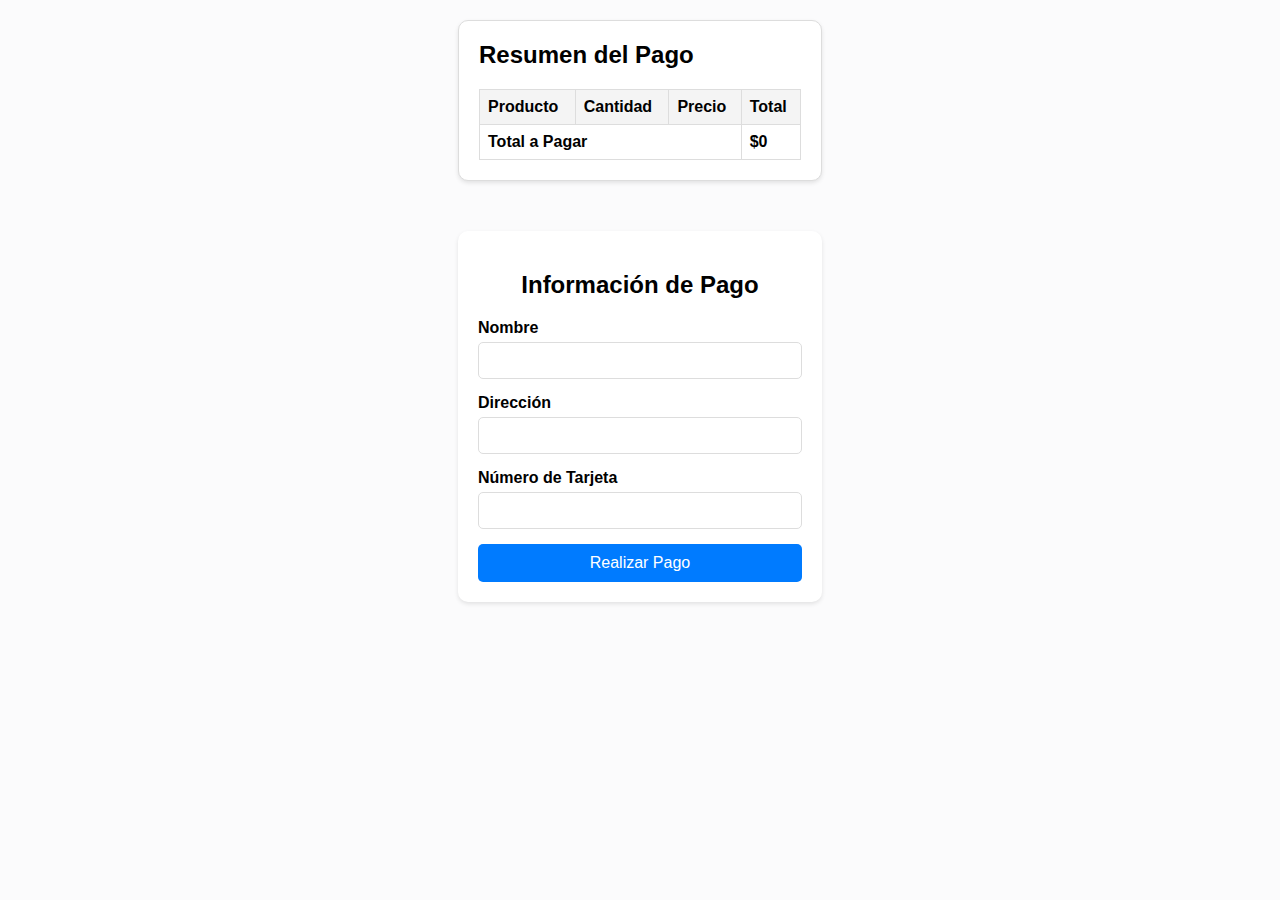
<file: checkout.html>
<!DOCTYPE html>
<html lang="es">
<head>
    <meta charset="UTF-8">
    <meta name="viewport" content="width=device-width, initial-scale=1.0">
    <title>Checkout</title>
    <link rel="stylesheet" href="css/estilos.css">
</head>
<body>
    <main>
        <div class="resumen-pago" id="resumen-pago"></div>

        <form id="checkout-form" method="POST" action="procesar_pago.php">
            <h2>Información de Pago</h2>
        <label for="nombre">Nombre</label>
        <input type="text" id="nombre" name="nombre" required>
        <label for="direccion">Dirección</label>
        <input type="text" id="direccion" name="direccion" required>
        <label for="tarjeta">Número de Tarjeta</label>
        <input type="text" id="tarjeta" name="tarjeta" required>
        <button type="submit">Realizar Pago</button>
        </form>
    </main>

    <script src="js/main.js" defer></script>
    <div id="loader" style="display: none;">
        <div class="loader-spinner"></div>
    </div>
</body>
</html>
</file>
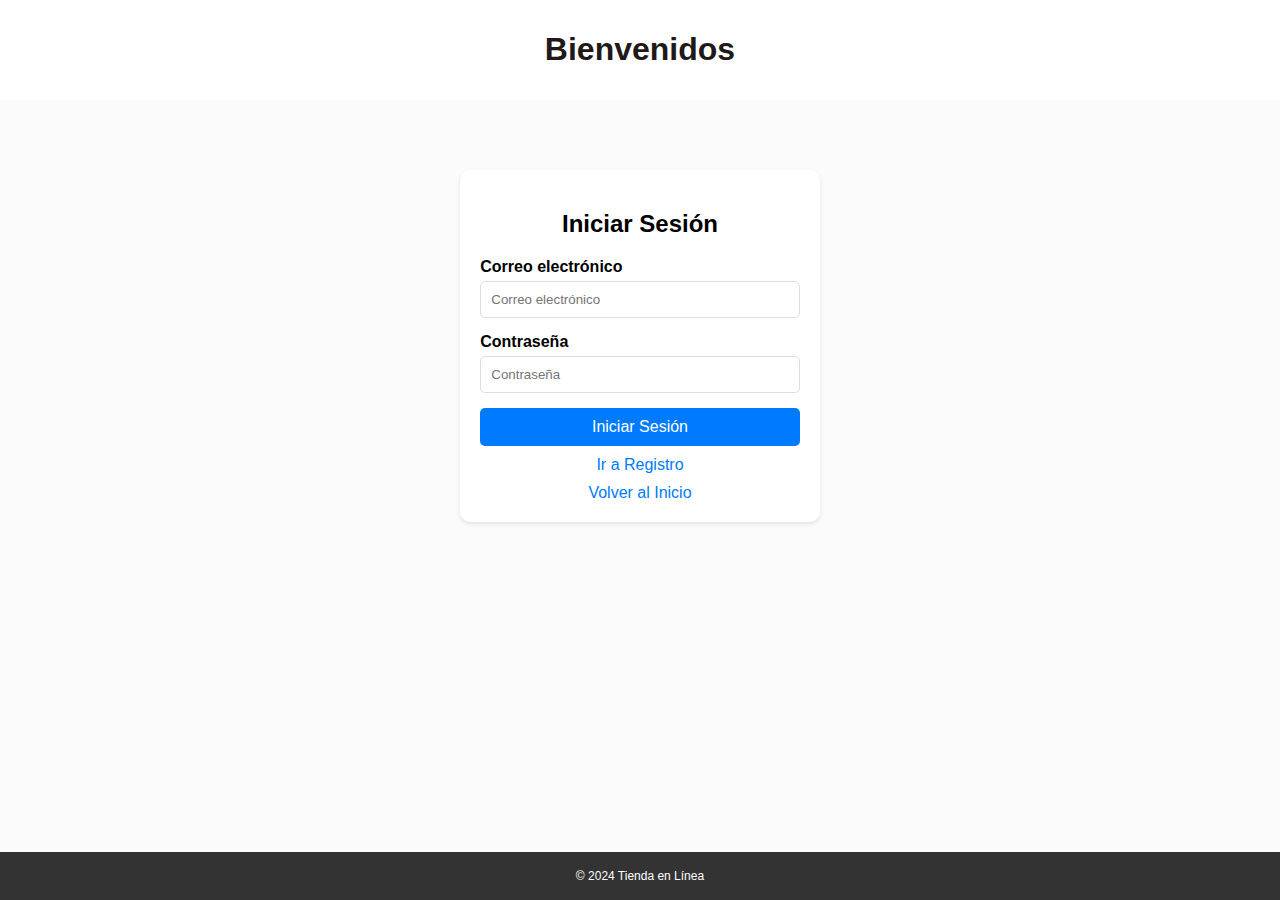
<file: login.html>
<!DOCTYPE html>
<html lang="es">
<head>
    <meta charset="UTF-8">
    <meta name="viewport" content="width=device-width, initial-scale=1.0">
    <title>Iniciar Sesión</title>
    <link rel="stylesheet" href="css/estilos.css">
</head>
<body>
    <header>
        <h1>Bienvenidos</h1>
    </header>

    <main>
        <div class="form-container">
            <form action="login.php" method="post">
                <h2>Iniciar Sesión</h2>
                <label for="email">Correo electrónico</label>
                <input type="email" id="email" name="email" placeholder="Correo electrónico" required>
                <label for="password">Contraseña</label>
                <input type="password" id="password" name="password" placeholder="Contraseña" required>
                <button type="submit">Iniciar Sesión</button>
                <a href="registro.html">Ir a Registro</a>
                <a href="index.html">Volver al Inicio</a>
            </form>
        </div>
    </main>

    <footer>
        <p>&copy; 2024 Tienda en Línea</p>
    </footer>
</body>
</html>
</file>
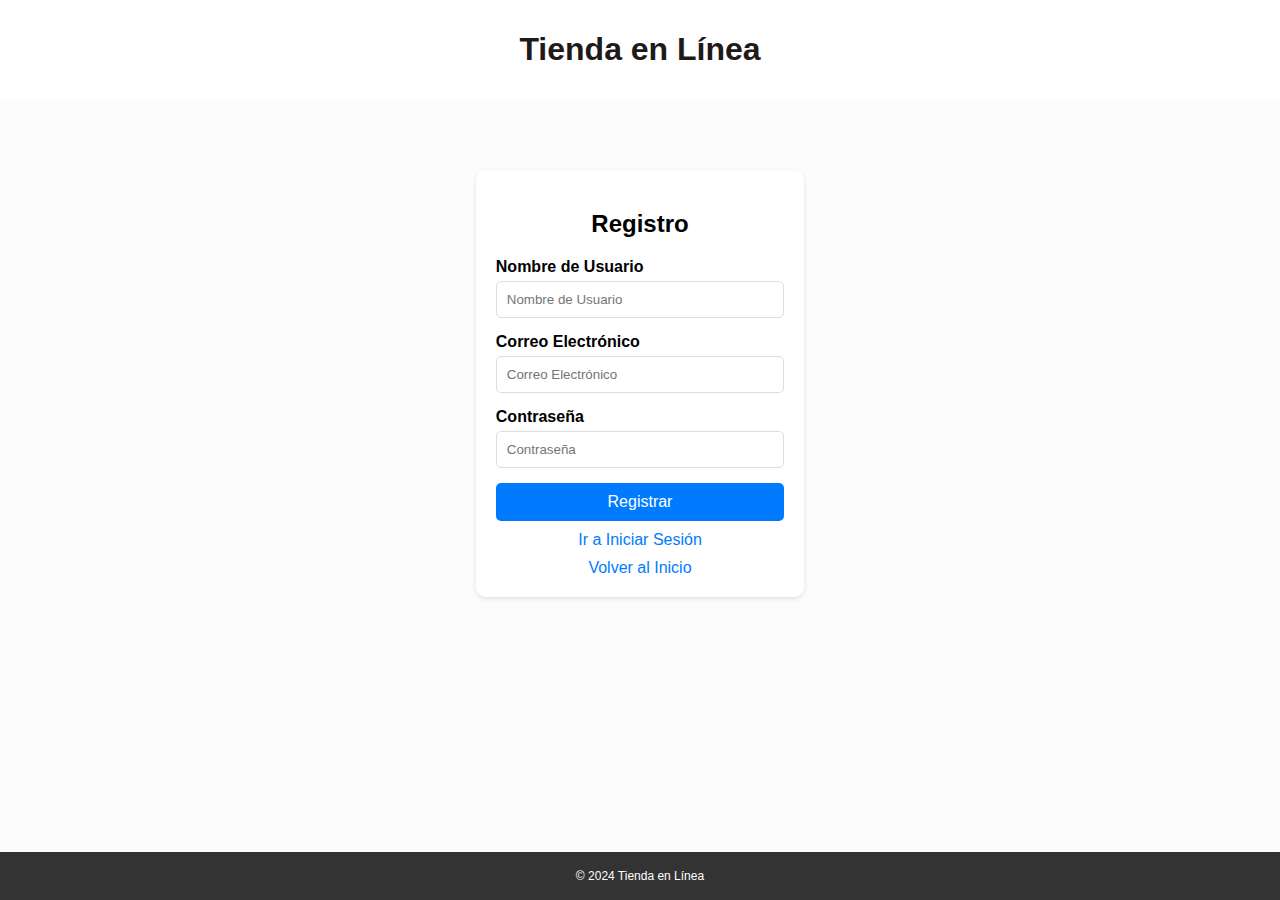
<file: registro.html>
<!DOCTYPE html>
<html lang="es">
<head>
    <meta charset="UTF-8">
    <meta name="viewport" content="width=device-width, initial-scale=1.0">
    <title>Registro</title>
    <link rel="stylesheet" href="css/estilos.css">
    <style>
        .message {
            margin: 20px;
            padding: 10px;
            border: 1px solid #ccc;
            border-radius: 5px;
            text-align: center;
            display: none;
        }
        .success {
            border-color: #4CAF50;
            background-color: #DFF2BF;
            color: #4CAF50;
        }
        .error {
            border-color: #F44336;
            background-color: #FFBABA;
            color: #F44336;
        }
    </style>
</head>
<body>
    <header>
        <h1>Tienda en Línea</h1>
    </header>

    <main>
        <div class="form-container">
            <div id="message" class="message"></div>
            <form id="registroForm">
                <h2>Registro</h2>
                <label for="username">Nombre de Usuario</label>
                <input type="text" id="username" name="username" placeholder="Nombre de Usuario" required>
                <label for="email">Correo Electrónico</label>
                <input type="email" id="email" name="email" placeholder="Correo Electrónico" required>
                <label for="password">Contraseña</label>
                <input type="password" id="password" name="password" placeholder="Contraseña" required>
                <button type="submit">Registrar</button>
                <a href="login.html">Ir a Iniciar Sesión</a>
                <a href="index.html">Volver al Inicio</a>
            </form>
        </div>
    </main>

    <footer>
        <p>&copy; 2024 Tienda en Línea</p>
    </footer>

    <script>
        document.getElementById('registroForm').addEventListener('submit', function(e) {
            e.preventDefault();

            var formData = new FormData(this);
            var xhr = new XMLHttpRequest();
            xhr.open('POST', 'registro.php', true);
            xhr.onload = function() {
                var messageDiv = document.getElementById('message');
                if (xhr.status === 200) {
                    var response = JSON.parse(xhr.responseText);
                    messageDiv.textContent = response.message;
                    messageDiv.className = 'message ' + (response.success ? 'success' : 'error');
                    messageDiv.style.display = 'block';
                } else {
                    messageDiv.textContent = 'Error en el servidor. Por favor, inténtelo más tarde.';
                    messageDiv.className = 'message error';
                    messageDiv.style.display = 'block';
                }
            };
            xhr.send(formData);
        });
    </script>
</body>
</html>
</file>
<file: css/estilos.css>
/* Archivo: css/estilos.css */

/* Estilos generales */
body {
    font-family: Arial, sans-serif;
    margin: 0;
    padding: 0;
    background-color:#fbfbfc;
    display: flex;
    flex-direction: column;
    min-height: 100vh;
}

header {
    background-color: #fff;
    color: #1f1919;
    padding: 10px 0;
    text-align: center;
    position: relative;
}

.titulo h1 {
    margin: 0;
    font-size: 1.5rem; /* Reducir tamaño del título */
}

.opciones-usuario {
    position: absolute;
    top: 50%;
    right: 20px;
    transform: translateY(-50%);
}

.opciones-usuario .btn {
    color: #fff;
    text-decoration: none;
    font-weight: bold;
    background-color: #007bff;
    padding: 5px 10px;
    border-radius: 5px;
}

.btn btn-outline-info{
    margin-right: 100px; 
}
.opciones-usuario .btn:hover {
    background-color: #0056b3;
}

.menu-categorias {
    background-color: #1f1919; /* Cambiar color de fondo del menú */
    padding: 10px 0;
    box-shadow: 0 2px 4px rgba(0, 0, 0, 0.1);
}

.menu-categorias ul {
    list-style: none;
    padding: 0;
    margin: 0;
    display: flex;
    justify-content: center;
}

.menu-categorias ul li {
    margin: 0 15px;
}

.menu-categorias ul li a {
    text-decoration: none;
    color: #fff; /* Cambiar color del texto del menú */
    font-weight: bold;
    padding: 5px 10px; /* Añadir padding */
    border-radius: 5px; /* Bordes redondeados */
    transition: background-color 0.3s;
}

.menu-categorias ul li a:hover {
    background-color: #555; /* Fondo al pasar el mouse */
    color: #fff; /* Color al pasar el mouse */
}

main {
    flex: 1;
    padding: 20px;
    max-width: 1200px;
    margin: 0 auto;
}

footer {
    background-color: #333;
    color: #fff;
    text-align: center;
    padding: 5px 0; /* Reducir el padding del pie de página */
    font-size: 12px; /* Reducir el tamaño de la fuente */
    position: relative;
    width: 100%;
    bottom: 0;
}

.ventana-emergente {
    display: none;
    position: fixed;
    top: 50%;
    left: 50%;
    transform: translate(-50%, -50%);
    background-color: rgba(0, 0, 0, 0.8);
    color: #fff;
    padding: 20px;
    border-radius: 10px;
    z-index: 9999;
    text-align: center;
}

.ventana-emergente h2 {
    margin-bottom: 20px;
}

.cerrar-ventana {
    position: absolute;
    top: 10px;
    right: 10px;
    color: #fff;
    cursor: pointer;
}

.cerrar-ventana:hover {
    color: #ccc;
}



/* Estilos para el carrusel */
.carousel {
    position: relative;
    width: 10000rem;
    max-width: 10000rem; /* Ajustar el tamaño del banner */
    margin: 20px auto;
    overflow: hidden;
    border-radius: 10px;
}

.carousel-inner {
    display: flex;
    transition: transform 0.5s ease-in-out;
}

.carousel-item {
    min-width: 1000%;
    box-sizing: border-box;
}

.carousel-item img {
    width: 100%;
    height: auto;
}

/* Estilos para Artículos Destacados */
.articulos-destacados {
    text-align: center;
    margin-top: 20px;
}

.articulos-destacados h2 {
    margin-bottom: 20px;
}

.articulo {
    display: inline-block;
    width: 400%;
    max-width: 400px; /* Ajustar el tamaño de los artículos */
    margin: 10px;
    padding: 10px;
    border: 1px solid #ddd;
    border-radius: 10px;
    background-color: #fff;
    box-shadow: 0 2px 4px rgba(0, 0, 0, 0.1);
    vertical-align: top;
}

.imagen-container {
    width: 100%;
    height: 150px; /* Ajustar la altura para uniformidad */
    display: flex;
    justify-content: center;
    align-items: center;
    overflow: hidden;
    border-radius: 10px;
}

.imagen-container img {
    width: auto;
    height: 100%;
    object-fit: cover;
}

.articulo h3 {
    margin: 10px 0;
}

.articulo p {
    color: #666;
    font-size: 14px;
}

/* Estilos para Formularios */
.form-container {
    max-width: 400px;
    margin: 50px auto;
    padding: 20px;
    background-color: #fff;
    border-radius: 10px;
    box-shadow: 0 2px 4px rgba(0, 0, 0, 0.1);
}

.form-container h2 {
    text-align: center;
    margin-bottom: 20px;
}

.form-container label {
    display: block;
    margin-bottom: 5px;
    font-weight: bold;
}

.form-container input[type="text"],
.form-container input[type="email"],
.form-container input[type="password"] {
    width: 100%;
    padding: 10px;
    margin-bottom: 15px;
    border: 1px solid #ddd;
    border-radius: 5px;
    box-sizing: border-box;
}

.form-container button {
    width: 100%;
    padding: 10px;
    background-color: #007bff;
    border: none;
    border-radius: 5px;
    color: #fff;
    font-size: 16px;
    cursor: pointer;
}

.form-container button:hover {
    background-color: #0056b3;
}

.form-container a {
    display: block;
    text-align: center;
    margin-top: 10px;
    color: #007bff;
    text-decoration: none;
}

.form-container a:hover {
    text-decoration: underline;
}

.product-grid {
    display: flex;
    flex-wrap: wrap;
    justify-content: space-around;
    padding: 20px;
}

.product-item {
    border: 1px solid #ddd;
    border-radius: 10px;
    margin: 10px;
    padding: 15px;
    text-align: center;
    width: 200px;
    background-color: #fff;
    box-shadow: 0 2px 4px rgba(0, 0, 0, 0.1);
}

.product-item img {
    max-width: 100%;
    height: auto;
}

.product-item h3 {
    font-size: 16px;
    margin: 10px 0;
}

.product-item p {
    margin: 5px 0;
}

.product-item button {
    background-color: #007bff;
    border: none;
    border-radius: 5px;
    color: white;
    cursor: pointer;
    padding: 10px;
}

.product-item button:hover {
    background-color: #0056b3;
}

.product-item .imagen-container {
    height: 150px;
    display: flex;
    justify-content: center;
    align-items: center;
    overflow: hidden;
    border-radius: 10px;
    background-color: #fff;
}

.product-item .imagen-container img {
    height: 100%; 
    width: auto; 
    object-fit: cover; 
}

.carousel {
    width: 100%;
    max-width: 800px;
    margin: 20px auto;
    overflow: hidden;
    position: relative;
}

.carousel-inner {
    display: flex;
}

.carousel-item {
    min-width: 100%;
    transition: opacity 0.5s ease-in-out;
    opacity: 0;
    position: absolute;
}

.carousel-item.active {
    opacity: 1;
    position: relative;
}

/* Estilos adicionales */

.header-container {
    display: flex;
    justify-content: space-between;
    align-items: center;
    padding: 10px 20px;
    background-color: #333;
    color: #fff;
}

.busqueda {
    flex-grow: 1;
    margin-left: 20px;
    display: flex;
    justify-content: center;
}

.search-form {
    display: flex;
    align-items: center;
    background-color: #fff; /* Fondo blanco para la barra de búsqueda */
    border-radius: 20px; /* Bordes redondeados */
    padding: 3px;
    box-shadow: 0 2px 4px rgba(0, 0, 0, 0.1); /* Sombra para la barra de búsqueda */
    max-width: 500px; /* Ajustar el ancho máximo de la barra de búsqueda */
    width: 100%; /* Asegurar que ocupe el espacio disponible */
}

.search-form input[type="text"] {
    border: none;
    outline: none;
    padding: 8px;
    border-radius: 20px 0 0 20px; /* Bordes redondeados */
    font-size: 12px;
    flex-grow: 1;
}

.search-form select {
    border: none;
    outline: none;
    padding: 8px;
    border-radius: 0; /* Sin bordes redondeados */
    font-size: 12px;
}

.search-form button {
    background-color: #333;
    border: none;
    padding: 8px 12px;
    border-radius: 0 20px 20px 0; /* Bordes redondeados */
    cursor: pointer;
    color: #fff; /* Color del texto del botón */
    font-size: 12px; /* Ajustar tamaño de fuente */
}

.search-form input::placeholder {
    color: #999; /* Cambiar el color del placeholder */
}

/* Ajuste adicional para el botón del carrito */
.carrito-icono {
    position: absolute;
    top: 50%;
    right: 120px; /* Ajustar posición del icono del carrito */
    transform: translateY(-50%);
    background-color: #007bff;
    color: #fff;
    border: none;
    padding: 5px 10px;
    border-radius: 5px;
    cursor: pointer;
    font-size: 14px;
    display: flex;
    align-items: center;
}

.carrito-icono:hover {
    background-color: #0056b3;
}

.carrito-icono span {
    margin-left: 5px; /* Espacio entre el icono y el texto */
}

.carrito {
    background-color: #fff;
    border: 1px solid #ddd;
    padding: 20px;
    border-radius: 10px;
    box-shadow: 0 4px 8px rgba(0, 0, 0, 0.1); /* Sombra más suave */
    position: fixed;
    top: 60px; /* Ajustar posición del carrito */
    right: 20px;
    width: 320px; /* Ajustar el tamaño del carrito */
    max-height: 400px;
    overflow-y: auto;
    display: none;
    z-index: 1000;
}

.carrito h2 {
    margin-top: 0;
    text-align: center;
    font-size: 18px;
    font-weight: 600;
    border-bottom: 1px solid #ddd;
    padding-bottom: 10px;
}

#productos-carrito {
    margin-bottom: 20px;
}

#productos-carrito div {
    display: flex;
    justify-content: space-between;
    align-items: center;
    padding: 10px 0;
    border-bottom: 1px solid #f1f1f1;
    font-size: 14px;
}

#productos-carrito input[type="number"] {
    width: 50px;
    padding: 5px;
    border: 1px solid #ddd;
    border-radius: 5px;
    text-align: center;
}

#productos-carrito button {
    background-color: #ff4c4c;
    border: none;
    color: white;
    padding: 5px 10px;
    text-align: center;
    text-decoration: none;
    font-size: 12px; /* Reducir el tamaño de fuente */
    border-radius: 5px;
    cursor: pointer;
    margin-left: 10px; /* Añadir margen a la izquierda */
}

#productos-carrito button:hover {
    background-color: #e60000;
}

#ir-a-checkout {
    display: block;
    width: 100%;
    background-color: #4CAF50;
    color: white;
    text-align: center;
    padding: 12px 0; /* Ajustar padding */
    border-radius: 5px;
    margin-top: 15px;
    text-decoration: none;
    font-size: 14px; /* Ajustar tamaño de fuente */
    font-weight: 600;
}

#ir-a-checkout:hover {
    background-color: #45a049;
}

/* Estilos para el formulario de pago */
#checkout-form {
    max-width: 400px;
    margin: 50px auto;
    padding: 20px;
    background-color: #fff;
    border-radius: 10px;
    box-shadow: 0 2px 4px rgba(0, 0, 0, 0.1);
}

#checkout-form h2 {
    text-align: center;
    margin-bottom: 20px;
}

#checkout-form label {
    display: block;
    margin-bottom: 5px;
    font-weight: bold;
}

#checkout-form input[type="text"],
#checkout-form input[type="email"],
#checkout-form input[type="password"] {
    width: 100%;
    padding: 10px;
    margin-bottom: 15px;
    border: 1px solid #ddd;
    border-radius: 5px;
    box-sizing: border-box;
}

#checkout-form button {
    width: 100%;
    padding: 10px;
    background-color: #007bff;
    border: none;
    border-radius: 5px;
    color: #fff;
    font-size: 16px;
    cursor: pointer;
}

#checkout-form button:hover {
    background-color: #0056b3;
}

#mensaje-confirmacion {
    text-align: center;
    margin: 50px auto;
}

/* Mensajes de error y éxito */
.mensaje-error {
    color: red;
    font-weight: bold;
}

.mensaje-exito {
    color: green;
    font-weight: bold;
}

/* Estilos adicionales para la responsividad */
@media (max-width: 768px) {
    .busqueda {
        flex-direction: column;
        align-items: center;
    }

    .search-form {
        flex-direction: column;
        width: 100%;
    }

    .search-form input,
    .search-form select,
    .search-form button {
        width: 100%;
        margin-bottom: 10px;
    }
}

/* Añadir estilos de animación de carga */
#loader {
    display: flex;
    justify-content: center;
    align-items: center;
    height: 100vh;
    position: fixed;
    top: 0;
    left: 0;
    width: 100%;
    background-color: rgba(255, 255, 255, 0.8); /* Fondo semitransparente */
    z-index: 9999;
}

.loader-spinner {
    border: 8px solid #f3f3f3; /* Light grey */
    border-top: 8px solid #007bff; /* Blue */
    border-radius: 50%;
    width: 60px;
    height: 60px;
    animation: spin 1s linear infinite;
}

@keyframes spin {
    0% { transform: rotate(0deg); }
    100% { transform: rotate(360deg); }
}

/* Estilos para el contenedor de checkout */
.checkout-container {
    display: flex;
    justify-content: space-between;
    align-items: flex-start;
    max-width: 1200px;
    margin: 50px auto;
    padding: 20px;
    background-color: #fff;
    border-radius: 10px;
    box-shadow: 0 2px 4px rgba(0, 0, 0, 0.1);
}

/* Estilos para el contenedor del resumen */
.resumen-container {
    flex: 1;
    margin-right: 20px;
}

.resumen-pago {
    background-color: #fff;
    border: 1px solid #ddd;
    padding: 20px;
    border-radius: 10px;
    box-shadow: 0 2px 4px rgba(0, 0, 0, 0.1);
    margin-bottom: 20px;
}

.resumen-pago h2 {
    margin-top: 0;
}

.resumen-pago table {
    width: 100%;
    border-collapse: collapse;
    margin-top: 10px;
}

.resumen-pago table, .resumen-pago th, .resumen-pago td {
    border: 1px solid #ddd;
}

.resumen-pago th, .resumen-pago td {
    padding: 8px;
    text-align: left;
}

.resumen-pago th {
    background-color: #f4f4f4;
}

.resumen-pago .total {
    font-weight: bold;
}

.advertencia-stock {
    color: red;
    font-weight: bold;
    margin-left: 10px;
}

.producto-sin-stock {
    color: red;
    font-weight: bold;
}
</file>
